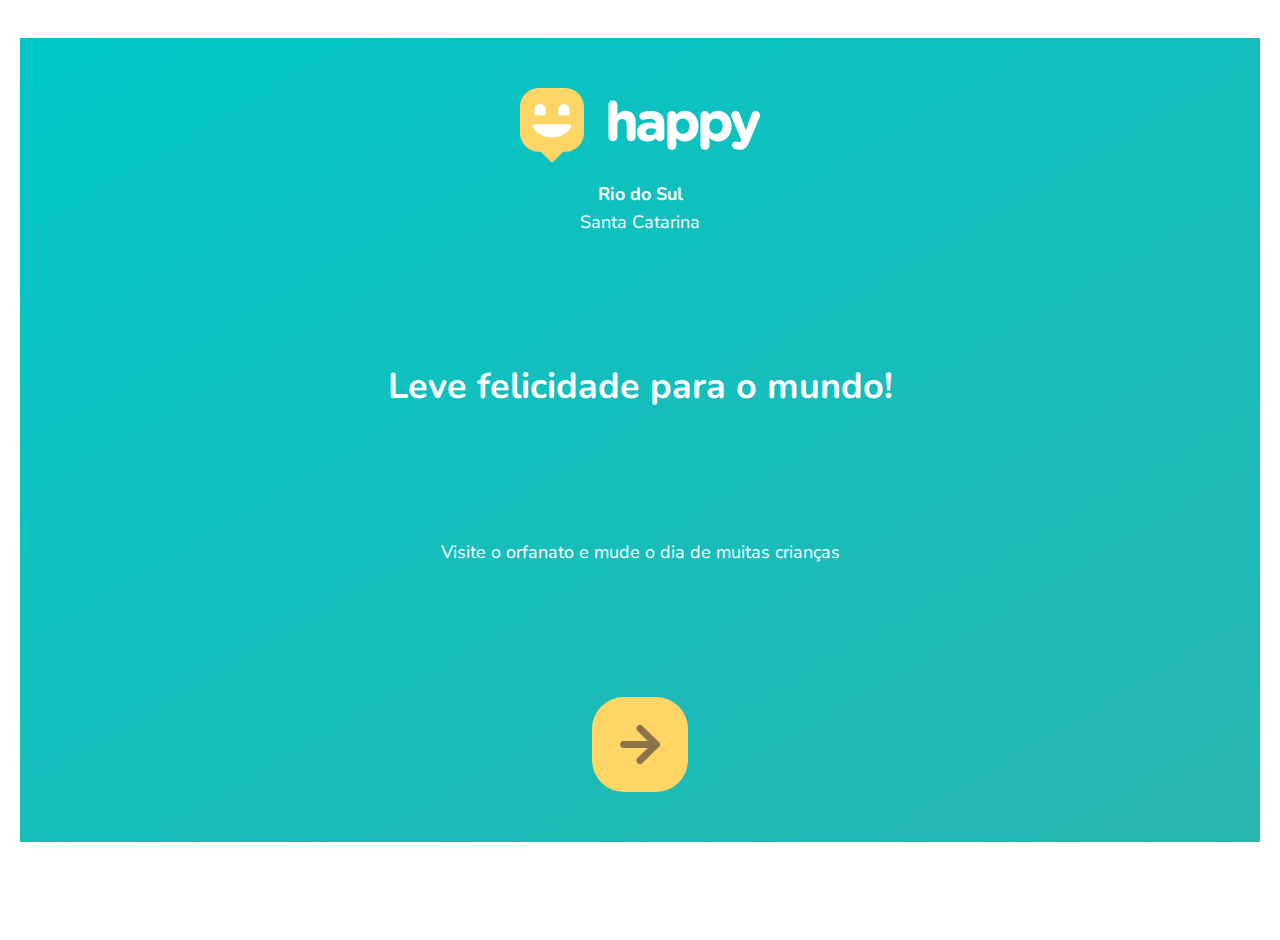
<file: index.html>
<!DOCTYPE html>
<html lang="pt_BR">
  <head>
    <meta charset="UTF-8" />
    <meta name="viewport" content="width=device-width, initial-scale=1.0" />
    <title>Happy</title>
    <link rel="icon" href="./public/images/logo-icon.png" />
    <link rel="stylesheet" href="./public/css/main.css" />
    <link href="<link rel="preconnect" href="https://fonts.gstatic.com">
    <link href="https://fonts.googleapis.com/css2?family=Nunito:wght@400;600;800&display=swap" rel="stylesheet">">
  </head>

  <body>
    <div id="page-landing">
      <div id="container">
        <div id="container">
          <header id="happy-header">
            <img id="logo" src="./public/images/logo.svg" alt="Logomarca de Happy" />

            <div class="location">
              <strong>Rio do Sul</strong>
              <p>Santa Catarina</p>
            </div>
          </header>

          <main>
            <h1>Leve felicidade para o mundo!</h1>

            <section class="visit">
              <p>Visite o orfanato e mude o dia de muitas crianças</p>
              <a href="#" title="Visite orfanatos">
                <img src="./public/images/arrow.svg" alt="Ir para o mapa" />
              </a>
            </section>
          </main>
        </div>
      </div>
    </div>
  </body>
</html>
</file>
<file: public/css/main.css>
* {

    margin: 0px;
    padding: 10px;
    
    
    }
    
    
    body {
        height: 100vh;
        color: white;
    }
    
    body, input, button, textarea {
    
        font: 400 18px/1 'Nunito', sans-serif;
    }
    
    
    #page-landing {
        background: linear-gradient(329.54deg,#29b6b1 0%, #00c7c7 100%);
      
        text-align: center;
        min-height: 15vh;
        align-items:center
        
    }
    
    #container {
        margin: auto;
    }
    
    .location, h1, .visit p {
    height:16vh;
    
    }
    
    .visit a {
    width: 4.7rem;
    height: 4.7rem;
    background: #ffd666;
    border: none;
    border-radius: 2rem;
    margin: auto;
    
    display: flex;
    align-items : auto;
    justify-content: center;
    }

    


    @media: (min-width: 760px) {
        header {
            display: flex;
            align-items :center;
            justify-content: space-between;
        }

        .location, h1, .visit p {
            height: initial;
        }
    }
</file>
